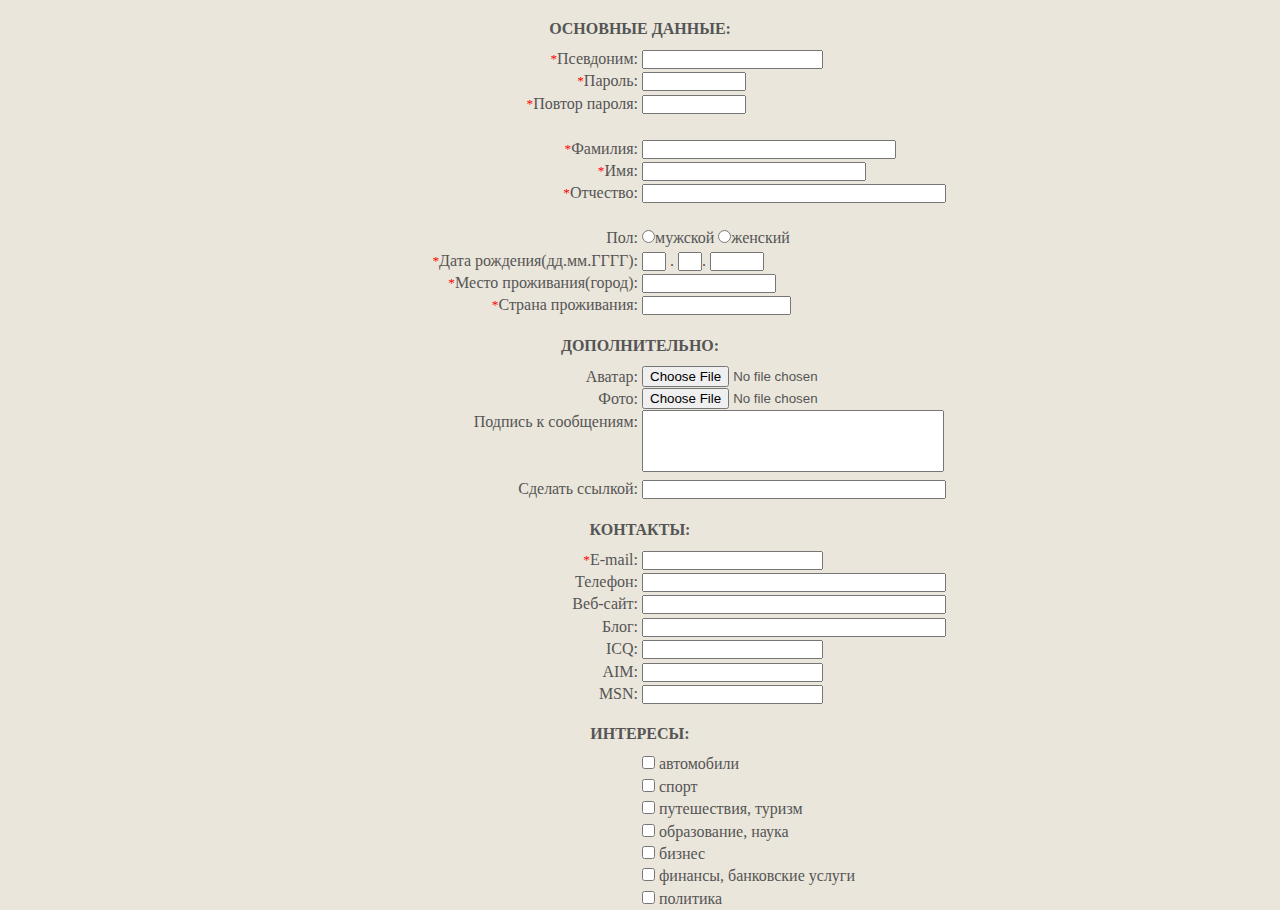
<file: forma/index.html>
<!Doctype html>
<html>

    <head>
	    <link rel="stylesheet" href="style.css"/>
		<meta charset="utf-8"/> 
		<title>Форма</title>
	</head>
	
	<body>
	    <form action="/sender.php">
		
		    <h1>Основные данные:</h1>
	        
			<div class="text">
			    <p><label for="pen_name"><sup>*</sup>Псевдоним:</label></p>
			    <p><label for="password1"><sup>*</sup>Пароль:</label></p>
			    <p><label for="password2"><sup>*</sup>Повтор пароля:</p>
				</br>
				
				<p><label for="surname"><sup>*</sup>Фамилия:</label></p>
				<p><label for="name"><sup>*</sup>Имя:</label></P>
				<p><label for="patronymic"><sup>*</sup>Отчество:</label></P>
				</br>
				
				<p>Пол:</P>
				<p><label for="day"><sup>*</sup>Дата рождения(дд.мм.ГГГГ):</label></P>
				<p><label for="city"><sup>*</sup>Место проживания(город):</label></P>
				<p><label for="country"><sup>*</sup>Страна проживания:</label></P>
			</div>
			
			<div class="field">
			    <p><input id="pen_name"type="text" name="alias" value=""/><p>
			    <p><input id="password1" type="password" name="password" value=""/></p>
			    <p><input id="password2" type="password" name="password" value=""/></p>
				</br>
				
				<p><input id="surname" type="text" name="surname" value=""/></p>
				<p><input id="name" type="text" name="name" value=""/></p>
				<p><input id="patronymic" type="text" name="patronymic" value=""/></p>
				</br>
				
				<p><label for="man"><input id="man" type="radio" name="sex" value="1"/>мужской </label>
				   <label for="female"><input id="female" type="radio" name="sex" value="2"/>женский </label>
				</P>
				
				<p><input id="day" type="text" name="day" value=""/> .
				   <input id="month" type="text" name="month" value=""/>.
				   <input id="year" type="text" name="year" value=""/>
				</p>
				
				<p><input id="city" type="text" name="city" value=""/></p>
				<p><input id="country" type="text" name="country" value=""/></p>
			</div>	
		
			<h1>Дополнительно:</h1>
			
			<div class="text">
			    <p><label for="image">Аватар:</label></P>
				<p><label for="foto">Фото:</label></P>
				<p class="text_indent"><label for="text">Подпись к сообщениям:</label></P>
				<p><label for="link">Сделать ссылкой:</label></P>
			</div>
			
			<div class="field">
			    <p><input id="image" type="file" accept="image/jpeg,image/png" name="image" value=""/></p>
				<p><input id="foto" type="file"  accept="image/jpeg,image/png" name="foto" value=""/></p>
				<p><textarea id="text" name="text"rows="5" cols="50"/> </textarea></p>
				<p><input id="link" type="text" name="link" value=""/></p>
			</div>
			
			<h1>Контакты:</h1>
			
			<div class="text">
			    <p><label for="E-mail"><sup>*</sup>E-mail:</label></P>
				<p><label for="phone">Телефон:</label></P>
				<p><label for="web_site">Веб-сайт:</label></P>
				<p><label for="blog">Блог:</label></P>
				<p><label for="ICQ">ICQ:</label></P>
				<p><label for="AIM">AIM:</label></P>
				<p><label for="MSN">MSN:</label></P>
			</div>
			
			<div class="field">
			    <p><input id="E-mail"type="text" name="E-mail" value=""/><p>
			    <p><input id="phone" type="text" name="phone" value=""/></p>
			    <p><input id="web_site" type="text" name="web_site" value=""/></p>
				<p><input id="blog"type="text" name="blog" value=""/><p>
			    <p><input id="ICQ" type="text" name="ICQ" value=""/></p>
			    <p><input id="AIM" type="text" name="AIM" value=""/></p>
				<p><input id="MSN" type="text" name="MSN" value=""/></p>
		    </div>
			
			<h1>Интересы:</h1>
			
			<div class="text"></div>
			<div class="field">
			    <input id="auto" type="checkbox" name="check" value="car"/><label for="auto"> автомобили</label></br>
				<input id="sport" type="checkbox" name="check"value="sport"/><label for="sport"> спорт</label></br>
				<input id="travel" type="checkbox" name="check"value="travel"/><label for="travel"> путешествия, туризм</label></br>
				<input id="education" type="checkbox" name="check"value="education"/><label for="education"> образование, наука</label></br>
				<input id="business" type="checkbox" name="check"value="business"/><label for="business"> бизнес</label></br>
				<input id="finance" type="checkbox" name="check"value="finance"/><label for="finance"> финансы, банковские услуги</label></br>
				<input id="policy" type="checkbox" name="check"value="policy"/><label for="policy"> политика</label></br>
			</div>
			
		</form>
	</body>
</html>
</file>
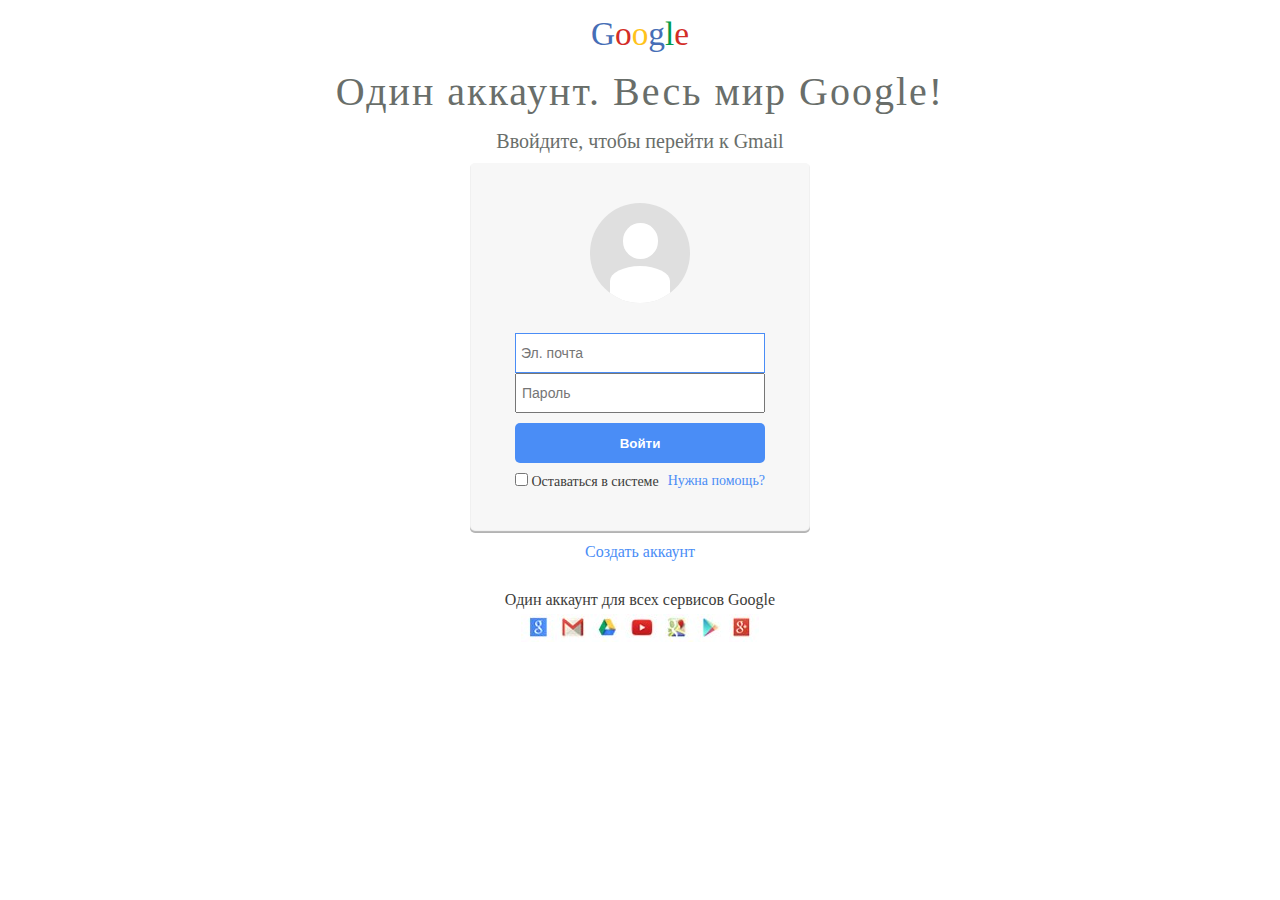
<file: google/index.html>
<!Doctype>
<html>
    <head>
	    <link rel="stylesheet" href='style.css'/>
		<meta charset="utf-8"/>
		<title>Gmail</title>
	</head>
	
	<body>
	    <div class="page">
		    <span class="letter_g">G</span><span class="letter_e">o</span><span class="letter_o">o</span><span class="letter_g">g</span><span class="letter_l">l</span><span class="letter_e">e</span>
			<h1>Один аккаунт. Весь мир Google!</h1>
			<h2>Ввойдите, чтобы перейти к Gmail</h2>
			
			<div class="center_block">
			    <div class="image">
				    <div id="circle">
					</div></br>
					
					<div id="rectangle">
					</div>
				</div>
				
				<form>
				    <div class="field">
				    <div><input class="e-mail" type="text" name="e-mail" value="" placeholder="Эл. почта"/></div>
				    <div><input type="text" name="e-mail" value="" placeholder="Пароль"/></div>
				    </div>
				    <button type="submit" name="button">Войти</button>
				    <div class="bottom_form"><input id="remain"type="checkbox" name="remain" value="remain"/><label for="remain"> Оставаться в системе</label>
					<a href="#"><i>Нужна помощь?</i></div>
			    </form>		
			</div>
			
			<div><a href="#">Создать аккаунт</a></div>
			<div class="footer">Один аккаунт для всех сервисов Google </div>
			<div class="services_block">
			    <img src="icon.jpg"/>
		    </div>			
		</div>
	</body>
</html>
</file>
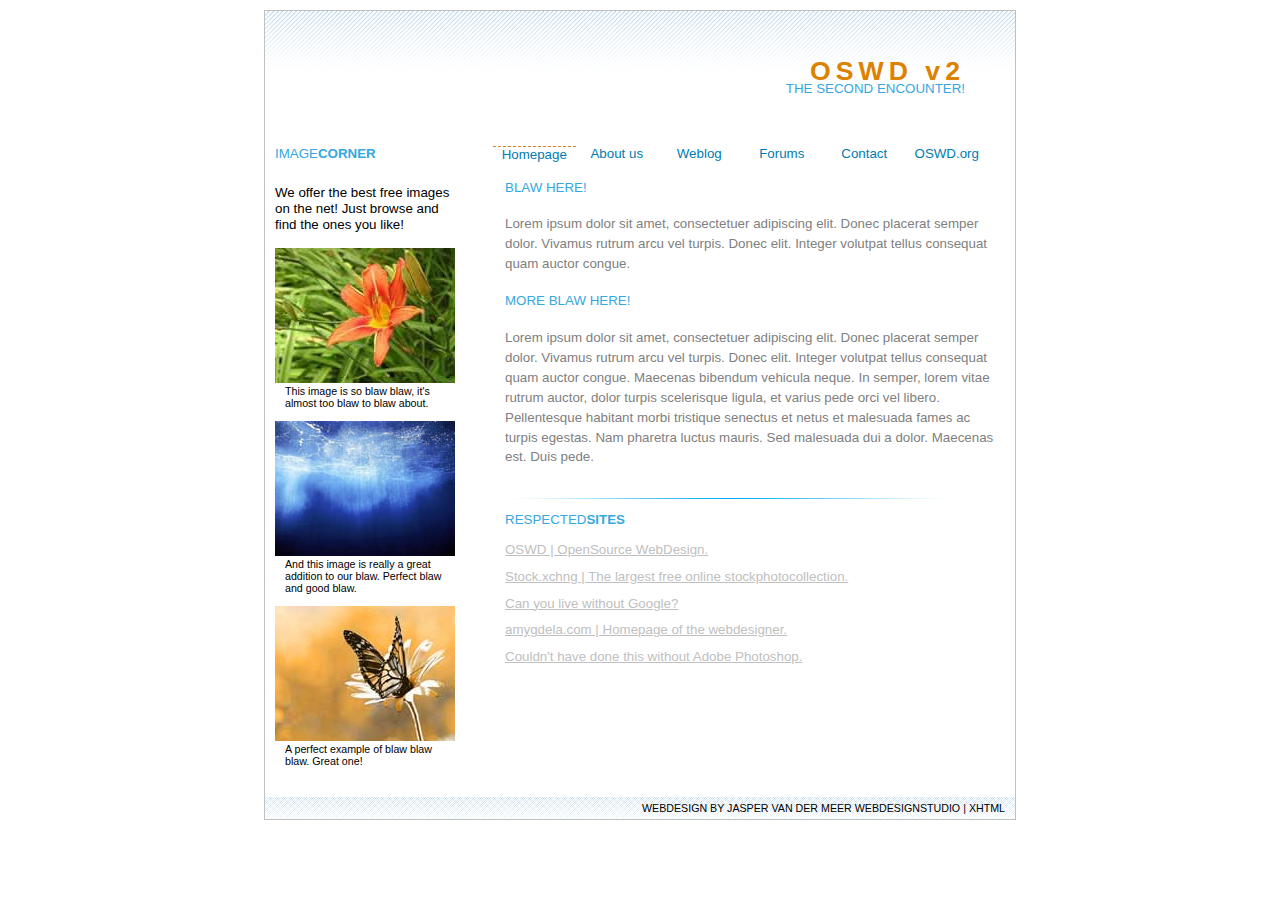
<file: OSWD/index.html>
<!Doctype html>

<html>
    <head>
	    <link rel="stylesheet" href="style.css"/>
	    <meta charset="utf-8"/>
    </head>
   
    <body>

	    <div class="header">
		OSWD v2
         <h2>The second Encounter!</h2>
		</div>
		 
		<div class="aside">
		    <h2>Image<b>Corner</b></h2></br> 

<p>We offer the best free images on the net! Just browse <index.html> and
find the ones you like!</p>

            <ul>
			    <img src="orange_flower.jpg" alt="image flower"/>
			    <li>This image is so blaw blaw, it's almost too blaw to blaw about.</li></br>
				<img src="Ocean.jpg"alt="image ocean"/>
				<li>And this image is really a great addition to our blaw. Perfect
      blaw and good blaw.</li></br>
			    <img src="butterfly.jpg"alt="image butterfly"/>
				<li>A perfect example of blaw blaw blaw. Great one!</li>
			</ul>	
			
		</div>
		
		<ul class="menu">
		    <li class="homepage"><a href="index.html">Homepage</a></li>
			<li><a href="index.html">About us</a></li>
			<li><a href="index.html">Weblog</a></li>
			<li><a href="index.html">Forums</a></li>
			<li><a href="index.html">Contact</a></li>
			<li><a href="index.html">OSWD.org</a></li>
		</ul></br> 
		 
		<div class="content">
		    <h2>Blaw here!</h2>
Lorem ipsum dolor sit amet, consectetuer adipiscing elit. Donec placerat
semper dolor. Vivamus rutrum arcu vel turpis. Donec elit. Integer
volutpat tellus consequat quam auctor congue.
            <h2>More blaw here!</h2>
Lorem ipsum dolor sit amet, consectetuer adipiscing elit. Donec placerat
semper dolor. Vivamus rutrum arcu vel turpis. Donec elit. Integer
volutpat tellus consequat quam auctor congue. Maecenas bibendum vehicula
neque. In semper, lorem vitae rutrum auctor, dolor turpis scelerisque
ligula, et varius pede orci vel libero. Pellentesque habitant morbi
tristique senectus et netus et malesuada fames ac turpis egestas. Nam
pharetra luctus mauris. Sed malesuada dui a dolor. Maecenas est. Duis pede.
		</div>
		 
		<img src="flowline.jpg">
		 
		<div class="sites">
		    <h2> Respected<b>sites</b><h2>
		    <ul>
		        <li><a href="http://www.oswd.org">OSWD | OpenSource WebDesign.</a></li>
			    <li><a href="http://www.sxc.hu">Stock.xchng | The largest free online stockphotocollection.</a></li>
			    <li><a href="http://www.google.com">Can you live without Google?</a></li>
			    <li><a href="http://www.amygdela.com">amygdela.com | Homepage of the webdesigner.</a></li>
			    <li><a href="http://www.adobe.com/photoshop">Couldn't have done this without Adobe Photoshop.</a></li>
		    </ul>
		</div>
		 
		<div class="footer">
		    <a href="http://jaspervandermeer.net">Webdesign by Jasper van der Meer webdesignstudio</a> | 
		    <a href="http://validator.w3.org/check?uri=referer">XHTML</a>
		</div>
	
	</body>
</html>
</file>
<file: forma/style.css>
*{
	margin:0;
	padding:0;
}

body{
	background-color:#eae6db;
	color:#555;
}

form{
	width:auto;
	text-align:center;
}

h1{
	margin:20px 0 10px 0;
	font-size:16px;
	text-transform:uppercase;
}

input{
	height:auto;	
}

.text, .field{
	 display:inline-block;
	 width:320px;
     line-height:1.4em; 	 
}
.text{
	 text-align:right ;
 }
 
 .field{
	 text-align:left;
 }
 
 sup{
	color:red;
    vertical-align:top;	
 }
 
#password1, #password2{
	width:100px;
 }


#day, #month{
	width:20px;
}

#year{
	width:50px;
}

#surname{
	width:250px;
}

#name{
	width:220px;
}

#patronymic, #text, #link,#phone, #web_site, #blog{
	width:300px;
}

#text{
	height:60px;
}

#city{
	width:130px;
}

#country{
	width:145px;
}
.text_indent{
	margin-bottom:45px;
}

textarea{
	resize:none;
}
</file>
<file: google/style.css>
*{
	margin:0;
	padding:0;
}

.page{
	text-align:center;
	margin-top:15px;
	color:#3c3c3a;
	font-family:Arial Narrow;
}

span{
	font:25pt Times New Roman;	
}

.letter_g{
	color:#466eb6;
}

.letter_e{
	color:#d32d27;
}

.letter_o{
	color:#ffc31b;
}

.letter_l{
	color:#009c4b;
}

.center_block{
	display:inline-block;
	width:340px;
	height:370px;
	background-color:#f7f7f7;
	box-shadow:inset 0 -2px 1px 0 #b3b3b3;
	-webkit-border-radius:5px;
	-moz-border-radius:5px;
	border-radius:5px;
	text-align:center;
	margin:10px 0 10px 0;
}

h1, h2{
	font-weight:100;
	color:#696e6a;
}

h1{
	font-size:30pt;
	margin:15px 0 15px;
	letter-spacing:2px;
}

h2{
	font-size:20px;
}

.image{
	display:inline-block;
	background-color:#dfdfdf;
	width:100px;
	height:100px;
	-webkit-border-radius:50px;
	-moz-border-radius:50px;
	border-radius:50px;
	margin-top:40px;
	text-align:center;
	overflow:hidden;
}

#circle{
	display:inline-block;
	background-color:#fff;
	width:35px;
	height:36px;
	-webkit-border-radius:20px;
	-moz-border-radius:20px;
	border-radius:20px;
	margin-top:20px;
}

#rectangle{
	display:inline-block;
	background-color:#fff;
	width:30px;
	height:70px;
	border-radius:25px 25px 0 0;
  -webkit-transform:scaleX(2);
	-moz-transform:scaleX(2);
	transform:scaleX(2);
	margin-top:7px;
}

.field{
	margin:30px 0 10px 0;
}
.field input, button{
	width:250px;
	height:40px;
}

.field input{
  font-size:14px;
  padding-left:5px;	
}

button{
  background:#4a8df6;
  border:none;
  color:#fff;
  -webkit-border-radius:5px;
  -moz-border-radius:5px;
  border-radius:5px;
  font-weight:bold;
  margin-bottom:10px;
}

.e-mail{
  border:1px solid #4a8df6;
}

form{
	display:inline-block;
	width:250px;
}

.bottom_form{
	text-align:left;
	font-size:14px;
}

i{
	font-style:normal;
	float:right;
}

a{
	color:#4a8df6;
	text-decoration:none;
}

.footer{
	font-size:12pt;
	margin:30px 0 5px;	
}

.services_block{
	display:inline-block;
	margin:0 0 5px;
}
</file>
<file: OSWD/style.css>
*{
	margin:0;
	padding:0;
}

body{
	width:750px;
	margin:auto;
	margin-top:10px;
	font:10pt Verdana, Arial;
	border:1px solid #c0c0c0;	
}
.aside p, .menu{
	font:10pt Vani, Arial;
}

.aside p{
		line-height:16px;
		margin:12px 0 15px;
}

.header{
	text-align:right;
	font:20pt Vani, Arial;
	letter-spacing:5px;
	background:url(diags.jpg);
	background-size:contain;
	padding:50px 50px 50px 0;
	color:#dd8200;
	line-height:20px;
	font-weight:bold;
}

h2{
	font:10pt Verdana, Arial;
	font-size:10pt;
	letter-spacing:normal;
	text-transform:uppercase;
	color:#35a8e0;
	font-weight:normal;
}

.aside{
	width:180px;
	float:left;	
	margin:0 50px 30px 10px;
	font-size:8pt;
}

.aside li{
	margin-left:10px;
}

li{
	list-style:none;
}

.menu li{
	float:left;
	width:11%;
	text-align:center;
	height:10px;
}

.homepage{
	border-top:1px dashed #dc8327;
	margin-left:-12px;
}

.footer a,.menu a{
	text-decoration:none;
}

.content{	
	width:auto;
	line-height:1.5;
	margin:0 10px 20px 0;
	color:#808080;
}

.content h2{
	line-height:4;
}

.sites{
	margin:10px;
}

.sites a{
	text-transform:none;
	color:#c0c0c0;
	line-height:2;
}

.sites h2{
	margin:10px 0 10px 0;
}

.footer{
	clear:left;
	text-align:right;
	padding:5px 10px 5px 0;
	background:url(diags.jpg);
	background-repeat:repeat-x;
	background-size:auto 70px;
	width:740px;
	text-transform:uppercase;
	font:8pt Verdana, Arial;	
}

.footer a{
	color:#000;	
}

.menu a{
	color:#007cb0;
}
</file>
